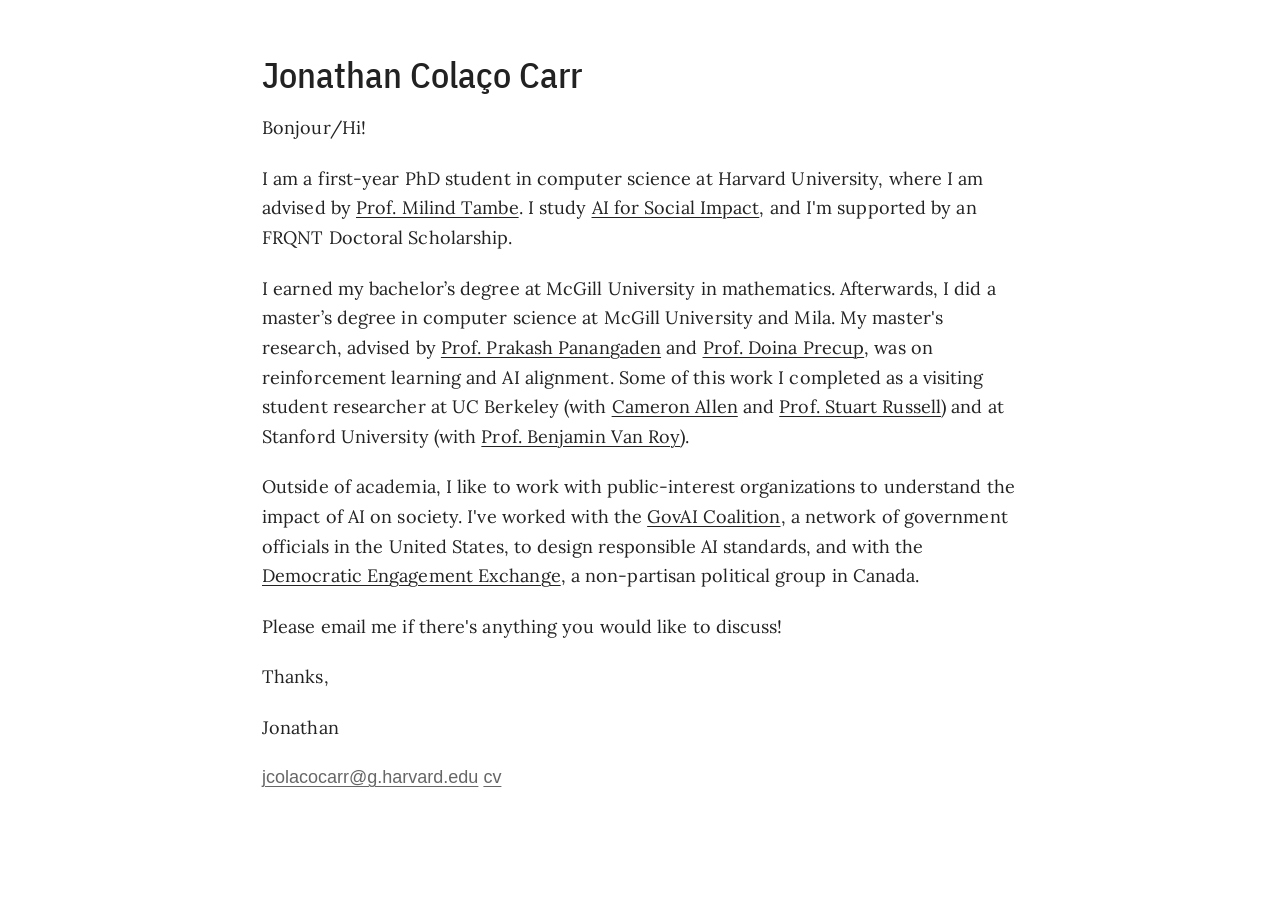
<file: index.html>
<!DOCTYPE html>
<html lang="en">
<head>
    <meta charset="UTF-8">
    <link rel="preconnect" href="https://fonts.googleapis.com">
<link rel="preconnect" href="https://fonts.gstatic.com" crossorigin>
<link href="https://fonts.googleapis.com/css2?family=EB+Garamond:ital,wght@0,400..800;1,400..800&family=IBM+Plex+Sans+Condensed:ital,wght@0,100;0,200;0,300;0,400;0,500;0,600;0,700;1,100;1,200;1,300;1,400;1,500;1,600;1,700&family=Lora:ital,wght@0,400..700;1,400..700&display=swap" rel="stylesheet">
    <title>Jonathan Cola&ccedil;o Carr</title>
    <link rel="stylesheet" href="styles.css">
</head>
<body>
<div id="page-container">
    <div id="content-wrap">
    <h1>Jonathan Cola&ccedil;o Carr</h1>
    <div id="body-wrapper">
        <!--
        <div id="greetings">
            <h3>Bonjour/Hi!</h3>
        </div>
        -->
        <div id="bio" class="lora-light">
            <p>Bonjour/Hi!</p>
            <p> I am a first-year PhD student in computer science at Harvard University, where I am advised by <a href="https://teamcore.seas.harvard.edu/tambe/" class="noFrills">Prof. Milind Tambe</a>. I study <a href="https://www.computer.org/csdl/magazine/ex/2025/03/11031151/27sQKxTfXIk" class="noFrills">AI for Social Impact</a>, and I'm supported by an FRQNT Doctoral Scholarship.
            <!--
                    <a href="https://mila.quebec/en" class="noFrills">Mila</a>. I'm I completed my bachelor's and master's degrees in mathematics and computer science at McGill University. <a href="https://cs.mcgill.ca/~prakash/" class="noFrills">Prof. Prakash Panangaden</a> and <a href="https://cs.mcgill.ca/~dprecup/" class="noFrills">Prof. Doina Precup</a> supervised my master's research, which studied the theory of sequential decision making and its implications for human-AI alignment. During my master's degree, I worked at UC Berkeley (with <a href="https://camallen.net/" class="noFrills">Cameron Allen</a> and <a href="https://people.eecs.berkeley.edu/~russell/" class="noFrills">Prof. Stuart Russell</a>) and at Stanford University (with <a href="https://web.stanford.edu/~bvr/" class="noFrills">Prof. Benjamin Van Roy</a>)aadvised by <a href="https://www.cs.mcgill.ca/~prakash/" class="noFrills">Prof. Prakash Panangaden</a> and <a href="https://cs.mcgill.ca/~dprecup/" class="noFrills">Prof. Doina Precup</a>, and I do research on value alignment. In September 2026, I will begin a PhD at Harvard University.
            -->

            <!-- TODO: START WITH A SPECIFIC QUESTION. -->
            </p>
            <p>
                I earned my bachelor’s degree at McGill University in mathematics. Afterwards, I did a master’s degree in computer science at McGill University and Mila. My master's research, advised by <a href="https://cs.mcgill.ca/~prakash/" class="noFrills">Prof. Prakash Panangaden</a> and <a href="https://cs.mcgill.ca/~dprecup/" class="noFrills">Prof. Doina Precup</a>, was on reinforcement learning and AI alignment. Some of this work I completed as a visiting student researcher at UC Berkeley (with <a href="https://camallen.net/" class="noFrills">Cameron Allen</a> and <a href="https://people.eecs.berkeley.edu/~russell/" class="noFrills">Prof. Stuart Russell</a>) and at Stanford University (with <a href="https://web.stanford.edu/~bvr/" class="noFrills">Prof. Benjamin Van Roy</a>).

            </p>

            <!--
            <p>
            I was a visiting student researcher at Stanford University during the 2024&#8211;2025 academic year, where I worked with <a href="https://web.stanford.edu/~bvr/" class="noFrills">Prof. Benjamin Van Roy</a>. Prior to that, I was a research intern at the <a href="https://humancompatible.ai/" class="noFrills">Center for Human-Compatible AI</a> (UC Berkeley), working with <a href="https://camallen.net/" class="noFrills">Cameron Allen</a>. My master’s research was supported by the NSERC Canada Graduate Scholarship and a Mitacs GlobaLink research award.
            </p>

            <p>My recent projects have asked a few simple questions:<br>
            <ul>
            <li><i>Which preference models can AI systems satisfy?</i> Many sequential decision-making algorithms assume that our goals can be captured by a single statistic (sometimes called ``reward'').
                This is often not the case, and I've explored two alternative algorithms that can handle different kinds feedback.
            </li>
            <br>
            <li><i>What is the "Helpful and Harmless" tradeoff? What resolves it?</i> After a thorough audit of this alledged trade-off in language models, this seemed less of a fundamental problem and more of a methodology problem.
                I believe that adding structure to the data will help. I've shown that this works for agents in sequential decision-making tasks.
            </li>
            </ul>
            </p>
            -->
            <p>
                Outside of academia, I like to work with public-interest organizations to understand the impact of AI on society. I've worked with the <a href="https://www.sanjoseca.gov/your-government/departments-offices/information-technology/ai-reviews-algorithm-register/govai-coalition" class="noFrills">GovAI Coalition</a>, a network of government officials in the United States, to design responsible AI standards, and with the <a href="https://www.engagedemocracy.ca/" class="noFrills">Democratic Engagement Exchange</a>, a non-partisan political group in Canada.
            </p>
            <p>
                Please email me if there's anything you would like to discuss!
            </p>
            <p>
                Thanks,
            </p>
            <p>Jonathan</p>
        </div>
    <div id="email-wrapper">
        <p><a href="mailto:jonathan.colacocarr@mail.mcgill.ca" class="noFrills">jcolacocarr@g.harvard.edu</a>
        <a href="J_Colaco_Carr_cv_sep2026.pdf" class="noFrills">cv</a>
    </div>
    <!--
    <div id="links" class="ibm-plex-sans-condensed-light">
        <p><span style="font-size:1.17em">You can find my work on</span><br>
            <a href="https://scholar.google.com/citations?user=IRKWTTwAAAAJ&hl=en">Google Scholar</a>,
            <a href="https://github.com/j-c-carr/">GitHub</a> or
            <a href="https://www.linkedin.com/in/jonathan-colaco-carr/">Linkedin</a>.
    </div>
    -->
    </div>
    </div>
</div>
</body>
</html>
</file>
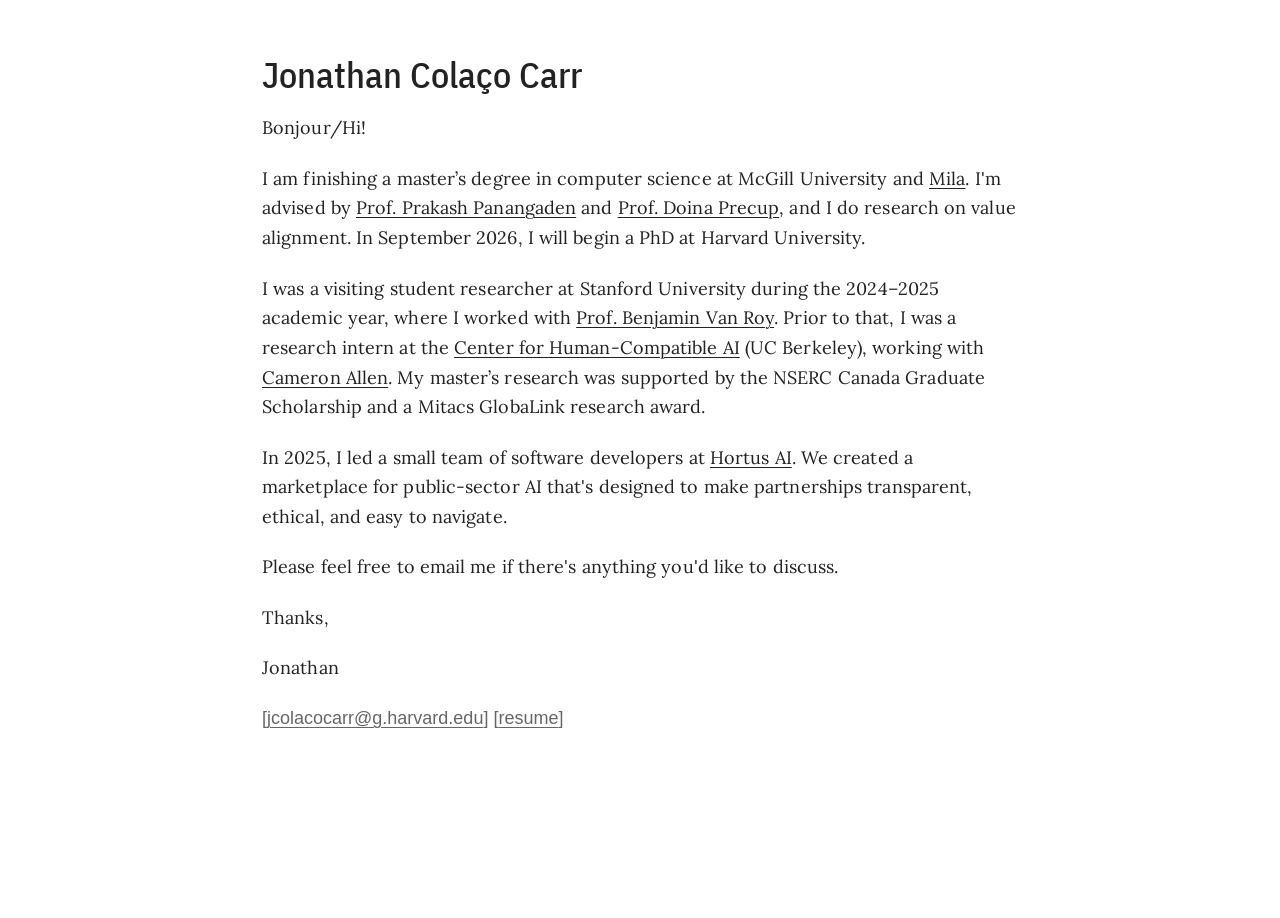
<file: old_index.html>
<!DOCTYPE html>
<html lang="en">
<head>
    <meta charset="UTF-8">
    <link rel="preconnect" href="https://fonts.googleapis.com">
<link rel="preconnect" href="https://fonts.gstatic.com" crossorigin>
<link href="https://fonts.googleapis.com/css2?family=EB+Garamond:ital,wght@0,400..800;1,400..800&family=IBM+Plex+Sans+Condensed:ital,wght@0,100;0,200;0,300;0,400;0,500;0,600;0,700;1,100;1,200;1,300;1,400;1,500;1,600;1,700&family=Lora:ital,wght@0,400..700;1,400..700&display=swap" rel="stylesheet">
    <title>Jonathan Cola&ccedil;o Carr</title>
    <link rel="stylesheet" href="styles.css">
</head>
<body>
<div id="page-container">
    <div id="content-wrap">
    <h1>Jonathan Cola&ccedil;o Carr</h1>
    <div id="body-wrapper">
        <!--
        <div id="greetings">
            <h3>Bonjour/Hi!</h3>
        </div>
        -->
        <div id="bio" class="lora-light">
            <p>Bonjour/Hi!</p>
            <p> I am finishing a master’s degree in computer science at McGill University and
            <a href="https://mila.quebec/en" class="noFrills">Mila</a>. I'm advised by <a href="https://www.cs.mcgill.ca/~prakash/" class="noFrills">Prof. Prakash Panangaden</a> and <a href="https://cs.mcgill.ca/~dprecup/" class="noFrills">Prof. Doina Precup</a>, and I do research on value alignment. In September 2026, I will begin a PhD at Harvard University.
            </p>

            <p>
            I was a visiting student researcher at Stanford University during the 2024&#8211;2025 academic year, where I worked with <a href="https://web.stanford.edu/~bvr/" class="noFrills">Prof. Benjamin Van Roy</a>. Prior to that, I was a research intern at the <a href="https://humancompatible.ai/" class="noFrills">Center for Human-Compatible AI</a> (UC Berkeley), working with <a href="https://camallen.net/" class="noFrills">Cameron Allen</a>. My master’s research was supported by the NSERC Canada Graduate Scholarship and a Mitacs GlobaLink research award.
            </p>

            <!--
            <p>My recent projects have asked a few simple questions:<br>
            <ul>
            <li><i>Which preference models can AI systems satisfy?</i> Many sequential decision-making algorithms assume that our goals can be captured by a single statistic (sometimes called ``reward'').
                This is often not the case, and I've explored two alternative algorithms that can handle different kinds feedback.
            </li>
            <br>
            <li><i>What is the "Helpful and Harmless" tradeoff? What resolves it?</i> After a thorough audit of this alledged trade-off in language models, this seemed less of a fundamental problem and more of a methodology problem.
                I believe that adding structure to the data will help. I've shown that this works for agents in sequential decision-making tasks.
            </li>
            </ul>
            </p>
            -->
            <p>
                In 2025, I led a small team of software developers at <a href="https://hortus.ai/" class="noFrills">Hortus AI</a>.
                We created a marketplace for public-sector AI that's designed to make partnerships transparent, ethical, and easy to navigate.
            </p>
            <p>
                Please feel free to email me if there's anything you'd like to discuss.
            </p>
            <p>
                Thanks,
            </p>
            <p>Jonathan</p>
        </div>
    <div id="email-wrapper">
        <p>[<a href="mailto:jonathan.colacocarr@mail.mcgill.ca" class="noFrills">jcolacocarr@g.harvard.edu</a>]
        [<a href="Jonathan_Colaco_Carr_resume_may2026.pdf" class="noFrills">resume</a>]
    </div>
    <!--
    <div id="links" class="ibm-plex-sans-condensed-light">
        <p><span style="font-size:1.17em">You can find my work on</span><br>
            <a href="https://scholar.google.com/citations?user=IRKWTTwAAAAJ&hl=en">Google Scholar</a>,
            <a href="https://github.com/j-c-carr/">GitHub</a> or
            <a href="https://www.linkedin.com/in/jonathan-colaco-carr/">Linkedin</a>.
    </div>
    -->
    </div>
    </div>
</div>
</body>
</html>
</file>
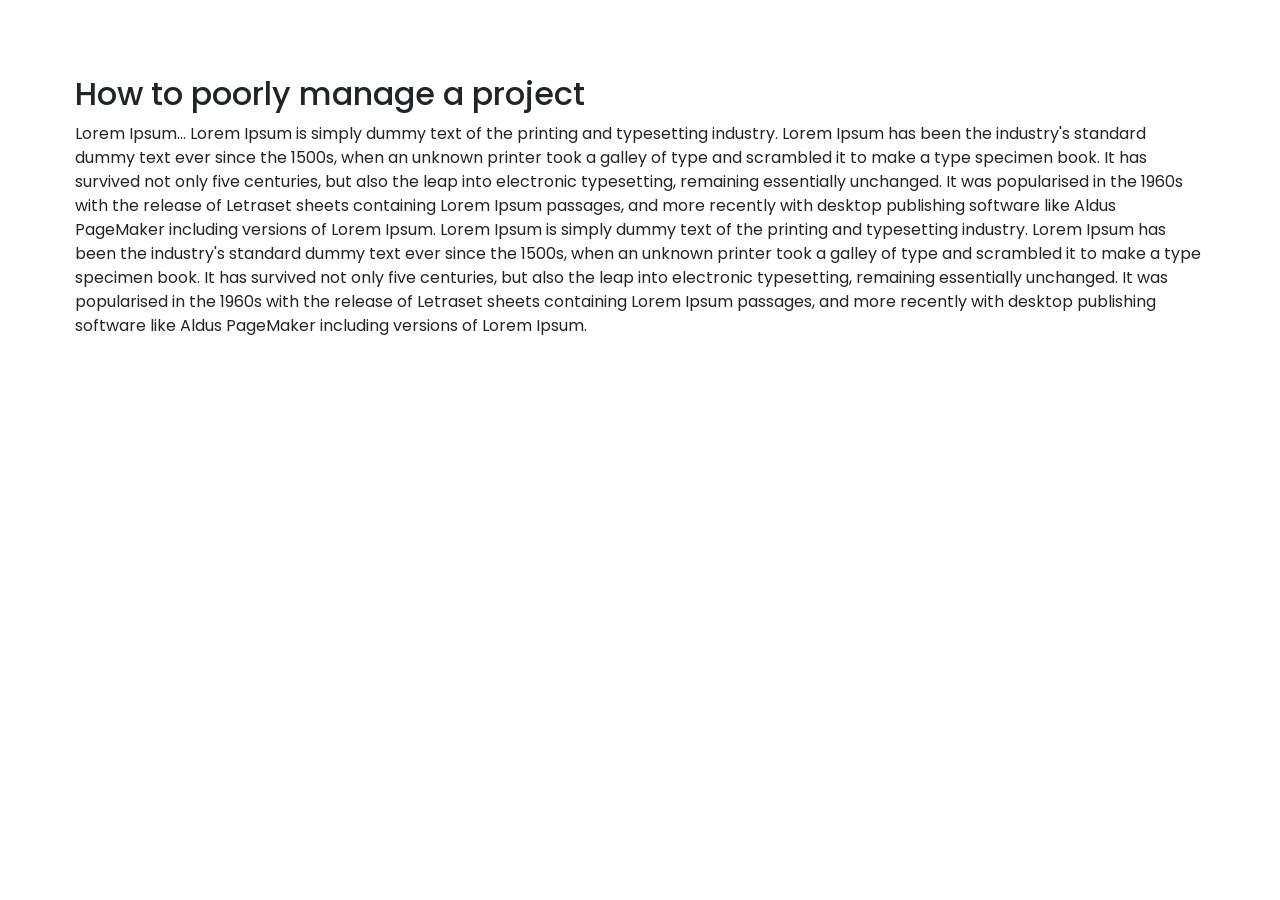
<file: blog-posts/test.html>
<!DOCTYPE html>
<html lang="en">
<head>
    <meta charset="UTF-8">
    <title>Jonathan Colaco Carr</title>

    <!-- Stylesheets  -->
    <link rel="stylesheet" href="https://use.fontawesome.com/releases/v5.15.3/css/all.css" integrity="sha384-SZXxX4whJ79/gErwcOYf+zWLeJdY/qpuqC4cAa9rOGUstPomtqpuNWT9wdPEn2fk" crossorigin="anonymous">
    <link rel="stylesheet" href="https://maxcdn.bootstrapcdn.com/bootstrap/4.0.0/css/bootstrap.min.css" integrity="sha384-Gn5384xqQ1aoWXA+058RXPxPg6fy4IWvTNh0E263XmFcJlSAwiGgFAW/dAiS6JXm" crossorigin="anonymous">
    <meta name="viewport" content="width=device-width, initial-scale=1, shrink-to-fit=no">
    <link rel="stylesheet" href="../static/main.css">
</head>
<body>
    <!--
      Top Container, short bio + links  
    -->
    
        <div id="about-me-container">
            <div id="aboutMeContent">
                <h2>How to poorly manage a project</h2>
                Lorem Ipsum...
                <span>
                Lorem Ipsum is simply dummy text of the printing and typesetting industry. Lorem Ipsum has been the industry's standard dummy text ever since the 1500s, when an unknown printer took a galley of type and scrambled it to make a type specimen book. It has survived not only five centuries, but also the leap into electronic typesetting, remaining essentially unchanged. It was popularised in the 1960s with the release of Letraset sheets containing Lorem Ipsum passages, and more recently with desktop publishing software like Aldus PageMaker including versions of Lorem Ipsum.
                </span>
                <span>
                Lorem Ipsum is simply dummy text of the printing and typesetting industry. Lorem Ipsum has been the industry's standard dummy text ever since the 1500s, when an unknown printer took a galley of type and scrambled it to make a type specimen book. It has survived not only five centuries, but also the leap into electronic typesetting, remaining essentially unchanged. It was popularised in the 1960s with the release of Letraset sheets containing Lorem Ipsum passages, and more recently with desktop publishing software like Aldus PageMaker including versions of Lorem Ipsum.
                </span>
            </div>
        </div> 


    <!-- Scripts -->
    <script src="https://code.jquery.com/jquery-3.6.0.min.js" integrity="sha256-/xUj+3OJU5yExlq6GSYGSHk7tPXikynS7ogEvDej/m4=" crossorigin="anonymous"></script>
<script src="https://cdnjs.cloudflare.com/ajax/libs/popper.js/1.12.9/umd/popper.min.js" integrity="sha384-ApNbgh9B+Y1QKtv3Rn7W3mgPxhU9K/ScQsAP7hUibX39j7fakFPskvXusvfa0b4Q" crossorigin="anonymous"></script>
<script src="https://maxcdn.bootstrapcdn.com/bootstrap/4.0.0/js/bootstrap.min.js" integrity="sha384-JZR6Spejh4U02d8jOt6vLEHfe/JQGiRRSQQxSfFWpi1MquVdAyjUar5+76PVCmYl" crossorigin="anonymous"></script>
<script src="../static/main.js"></script>
</body>
</html>
</file>
<file: styles.css>
html, body {
  margin: 0;
  font-family: "Lora", Georgia, serif;
  color: #222;
  font-size: 18px;
  line-height: 1.65;
}
#page-container {
  position: relative;
  min-height: 90vh;
}

#content-wrap {
  padding-bottom: 4em; /* space for footer */
}

h1 {
  width: min(42rem, 100%);
  margin: 0 auto 1rem;
  padding: 0;
  font-family: "IBM Plex Sans Condensed", Helvetica, Arial, sans-serif;
  font-size: 2rem;
  font-weight: 500;
  line-height: 1.15;
}
h3 {
  font-family: "HelveticaNeue-Light", Helvetica, Arial, sans-serif;
}

#email-wrapper {
  box-sizing: border-box;
  width: min(42rem, 100%);
  max-width: none;
  margin: 0 auto;
  padding: 0;
  color: #666;
  font-family: "HelveticaNeue-Light", Helvetica, Arial, sans-serif;
}

#email-wrapper p {
  margin: 0;
}

body {
  padding: 3rem 1.25rem;
}

#body-wrapper {
  box-sizing: border-box;
  width: min(42rem, 100%);
  max-width: none;
  margin: 0 auto;
  padding: 0;
}

#bio p {
  margin: 0 0 1.15rem;
  letter-spacing: 0.005em;
}
#links {
  padding-top: 2%;
  text-align: right;
}
a {
  color: #800080;
}

a.noFrills,
a.noFrills:visited,
a.noFrills:hover,
a.noFrills:active,
a.noFrills:focus {
  color: inherit;
  text-decoration: underline;
  text-decoration-thickness: 1px;
  text-underline-offset: 0.14em;
  pointer-events: auto;
}
</file>
<file: static/main.css>
@import url('https://fonts.googleapis.com/css2?family=Poppins&display=swap');
.* {
  box-sizing: content-box;
}

body {
    margin: 4%;
    padding: 0;
    font-family: 'Poppins', sans-serif;
}

iframe {
    width: 100%;
    min-height: 100vh;
    display: none;
}
.container {
    max-width: 1000px;
}

a, a:hover {
    color: inherit;
    text-decoration: none;
}

/*******************
*  Top Container  *
*******************/
#top-container > .row {
    margin-top: 40vh;
    align-items: center;
    /*justify-content: left;*/
}

.bio-wrapper {
    margin: 0 2vw;
}

#short-bio {
    max-width: 500px;
}

.headshot {
    padding: 0;
    border-radius: 50%;
    max-width: 200px;
    float: left;
}

/*************
*  Buttons  *
*************/
.nav-buttons {
    padding-top: 48px;
}

#blog-button, #about-button {
    margin-right: 36px;
    width: 120px;
    height: 48px;
    border-radius: 10px;
    font-size: 18px;
    cursor: pointer;

    line-height: 48px;
    align-items: center;
    vertical-align: middle;
}

.button-dark {
    background-color: #2F3038;
    color: #FFF;
}
.button-light {
    background-color: #FAFAFA;
    color: black;
}

.button-light:hover {
    background-color: #F5F5F5;
}

/*************
*  Socials  *
*************/
.socials {
    font-size: 20px;
    color: #C4C4C4;
    float: left;
}

.socials > * {
    margin: 0 4px;
}

.socials > *:hover, 
    .socials > *:active {
    color: #2F3038;
}

#stravaIcon:hover, 
    #stravaIcon:active {
    color: #F44A02;
}

/**********************
*  Middle Container  *
**********************/
#middle-container {
    margin: 20px auto;
    border-top: 2px solid grey;
}

/**************
*  About Me  *
**************/


/****************
*  Blog Posts  *
****************/
.blog-post, #about-me-container, .blog-post-container {
    margin: 20px 0;
    padding: 24px;
}

#about-me-container > * > * > a,
    #about-me-container > * > * > a:hover {
    color: #F44A02;
}

.blog-post:hover {
    background-color: #FAFAFA;
}

/*******************
*  Mobile Styles  *
*******************/
@media (max-width: 800px) {
    body {
        font-size: 14px;
        margin: 2%;
    }

    h1, h2 {
        font-size: 1.5em;
        line-height: 1.5em;
    }
    .container {
        padding-left: 10px;
        padding-right: 10px;
    }

    #top-container > .row {
        margin-top: 20vh
    }
    #short-bio {
        display: inline-block;
    }

    .nav-buttons > .row {
        justify-content: center;
    }

    .blog-post, #about-me-container, .blog-post-container {
        margin: 24px 0;
        padding: 16px 0;
    }

    #blog-button, #about-button {
        margin-right: 2vw;
        font-size: 18px;
    }
    .headshot {
        float: none;
    }

    .headshot > img {
        display: block;
        margin-bottom: 4vh;
        margin-left: auto;
        margin-right: auto;
        width: 50vw;
    }

    .top-container > row {
        align-items: center;
    }
    .socials {
        display: flex;
        justify-content: center;
    }
    .socials > * {
        margin: 0 2vw;
    }
}

@media (max-width: 768px) {
    .bio-wrapper {
        text-align: center;
    }

    .socials {
        float: none;
    }

}
</file>
